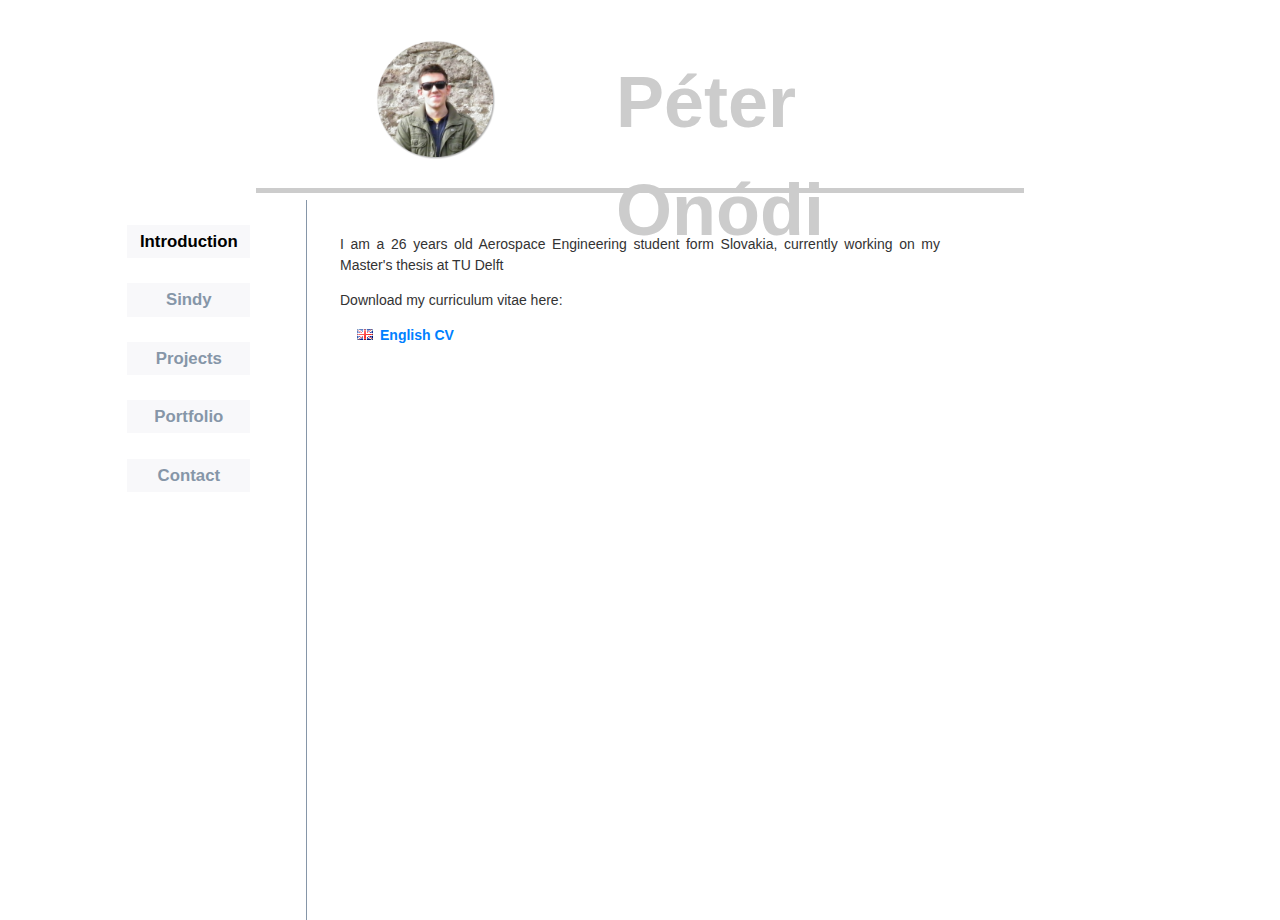
<file: index.html>
﻿<!-- 
My own webpage
Created by: Peter Onodi
2016  - 2018
-->

<html>
<head>
<title>Péter Onódi's webpage</title>
<meta http-equiv="Content-Type" content="text/html; charset=iso-8859-1" /> 
<link href="style.css" rel="stylesheet" type="text/css" /> 
<link rel="shortcut icon" type="image/x-icon" href="pics/favicon/opicon.png" />
 
</head>
<body>

<div id="header"> 
<a target="_blank" href="op.html"><img src="pics/op_round.png" width="120" height="120" alt="Ridiculously photogenic picture of me" hspace="120" vspace="40" align="left"/></a>
<h1 id="title">Péter Onódi</h1>
</div>

<!-- MENU -->
<div id="leftnavigation"> 
	<div class="menuitem">
	<span class="amenuitem">
		<a href="index.html"><div class="menuitembutton">Introduction</div></a> </br>
	</span>
	<a target="_blank" href="http://uav.sztaki.hu"><div class="menuitembutton">Sindy</div></a> </br>
	<a href="projects.html"><div class="menuitembutton">Projects</div></a> </br>
	<a href="portfolio.html"><div class="menuitembutton">Portfolio</div></a> </br>
	<a href="contact.html"><div class="menuitembutton">Contact</div></a> </br>
	</div>
</div>

<div id="centerdoc">
<p id="introduction">
I am a 26 years old Aerospace Engineering student form Slovakia, currently working on my Master's thesis at TU Delft
</p>
<p id="cv">
Download my curriculum vitae here:
<ul>
<li style="list-style-image: url(pics/flagicons/gb.png);"><a href="cv/Peter_Onodi_CV_EN.pdf">English CV</a></li>
<!-- <li style="list-style-image: url(pics/flagicons/hu.png);"><a href="cv/Onodi_Peter_CV_HU.pdf">Hungarian CV</a></li>
<li style="list-style-image: url(pics/flagicons/de.png);"><a href="cv/Peter_Onodi_CV_DE.pdf">German CV</a></li>
<li style="list-style-image: url(pics/flagicons/sk.png);"><a href="cv/Peter_Onodi_CV_SK.pdf">Slovak CV</a></li>
<li style="list-style-image: url(pics/flagicons/cz.png);"><a href="cv/Peter_Onodi_CV_CZ.pdf">Czech CV</a></li>
<li style="list-style-image: url(pics/flagicons/nl.png);"><a href="cv/Peter_Onodi_CV_NL.pdf">Dutch CV</a></li>
</ul>
</p>-->

</div>

</body>
</html>
</file>
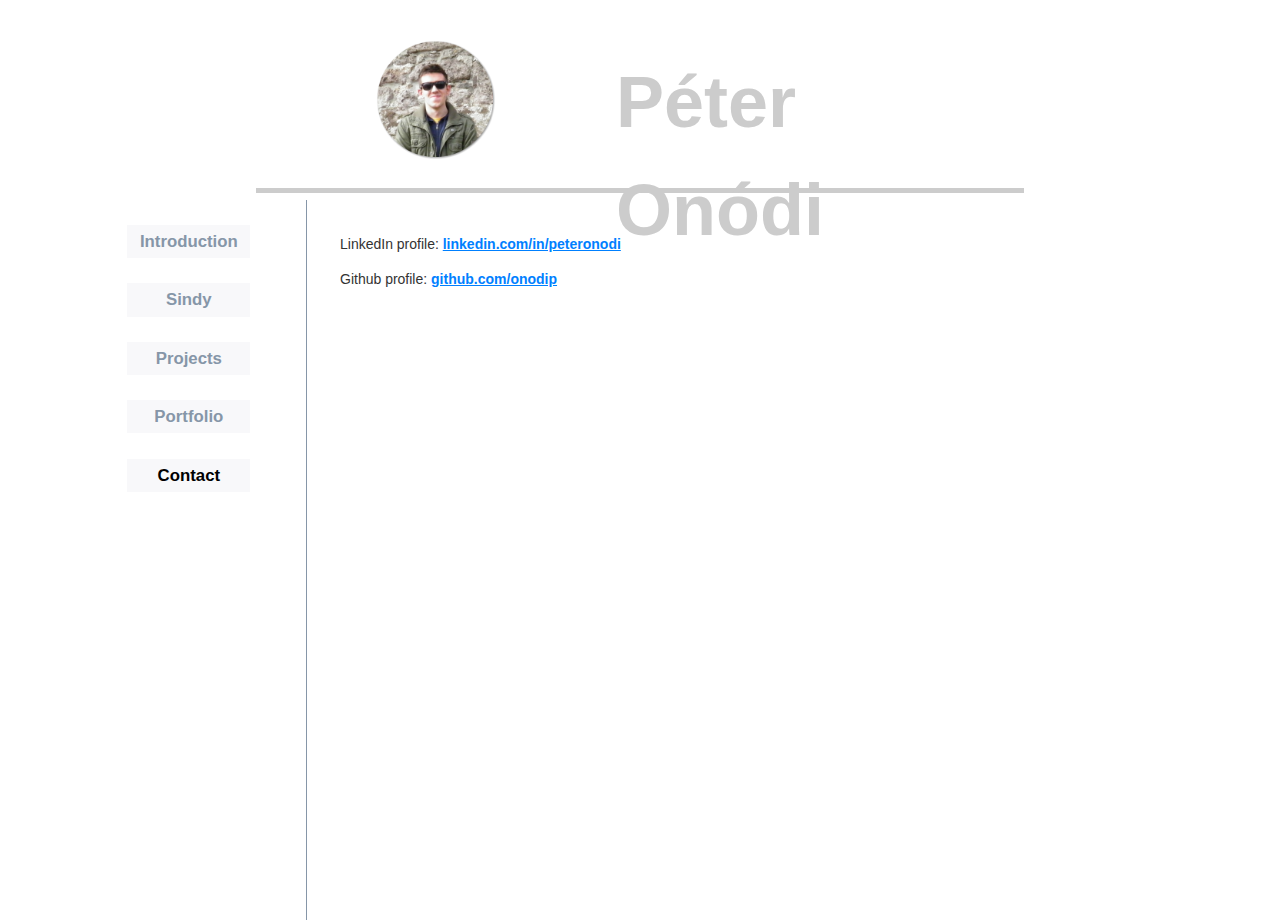
<file: contact.html>
<!-- 
My own webpage
Created by: Peter Onodi
2016  
-->

<html>
<head>
<title>P�ter On�di's webpage</title>
<meta http-equiv="Content-Type" content="text/html; charset=iso-8859-1" /> 
<link href="style.css" rel="stylesheet" type="text/css" /> 
<link rel="shortcut icon" type="image/x-icon" href="pics/favicon/opicon.png" />
 
</head>
<body>

<div id="header"> 
<a target="_blank" href="op.html"><img src="pics/op_round.png" width="120" height="120" alt="Ridiculously photogenic picture of me" hspace="120" vspace="40" align="left"/></a>
<h1 id="title">P�ter On�di</h1>
</div>

<!-- MENU -->
<div id="leftnavigation"> 
	<div class="menuitem">
	<a href="index.html"><div class="menuitembutton">Introduction</div></a> </br>
	<a target="_blank" href="http://uav.sztaki.hu"><div class="menuitembutton">Sindy</div></a> </br>
	<a href="projects.html"><div class="menuitembutton">Projects</div></a> </br>
	<a href="portfolio.html"><div class="menuitembutton">Portfolio</div></a> </br>
	<span class="amenuitem"><a href="contact.html"><div class="menuitembutton">Contact</div></a> </br></span>
	</div>
</div>

<div id="centerdoc">
<p id="linkedin">
LinkedIn profile:
<a target="_blank" href="https://www.linkedin.com/in/peteronodi/">linkedin.com/in/peteronodi</a>
</p>

<p id="linkedin">
Github profile:
<a target="_blank" href="https://github.com/onodip">github.com/onodip</a>
</p>


</div>

</body>
</html>
</file>
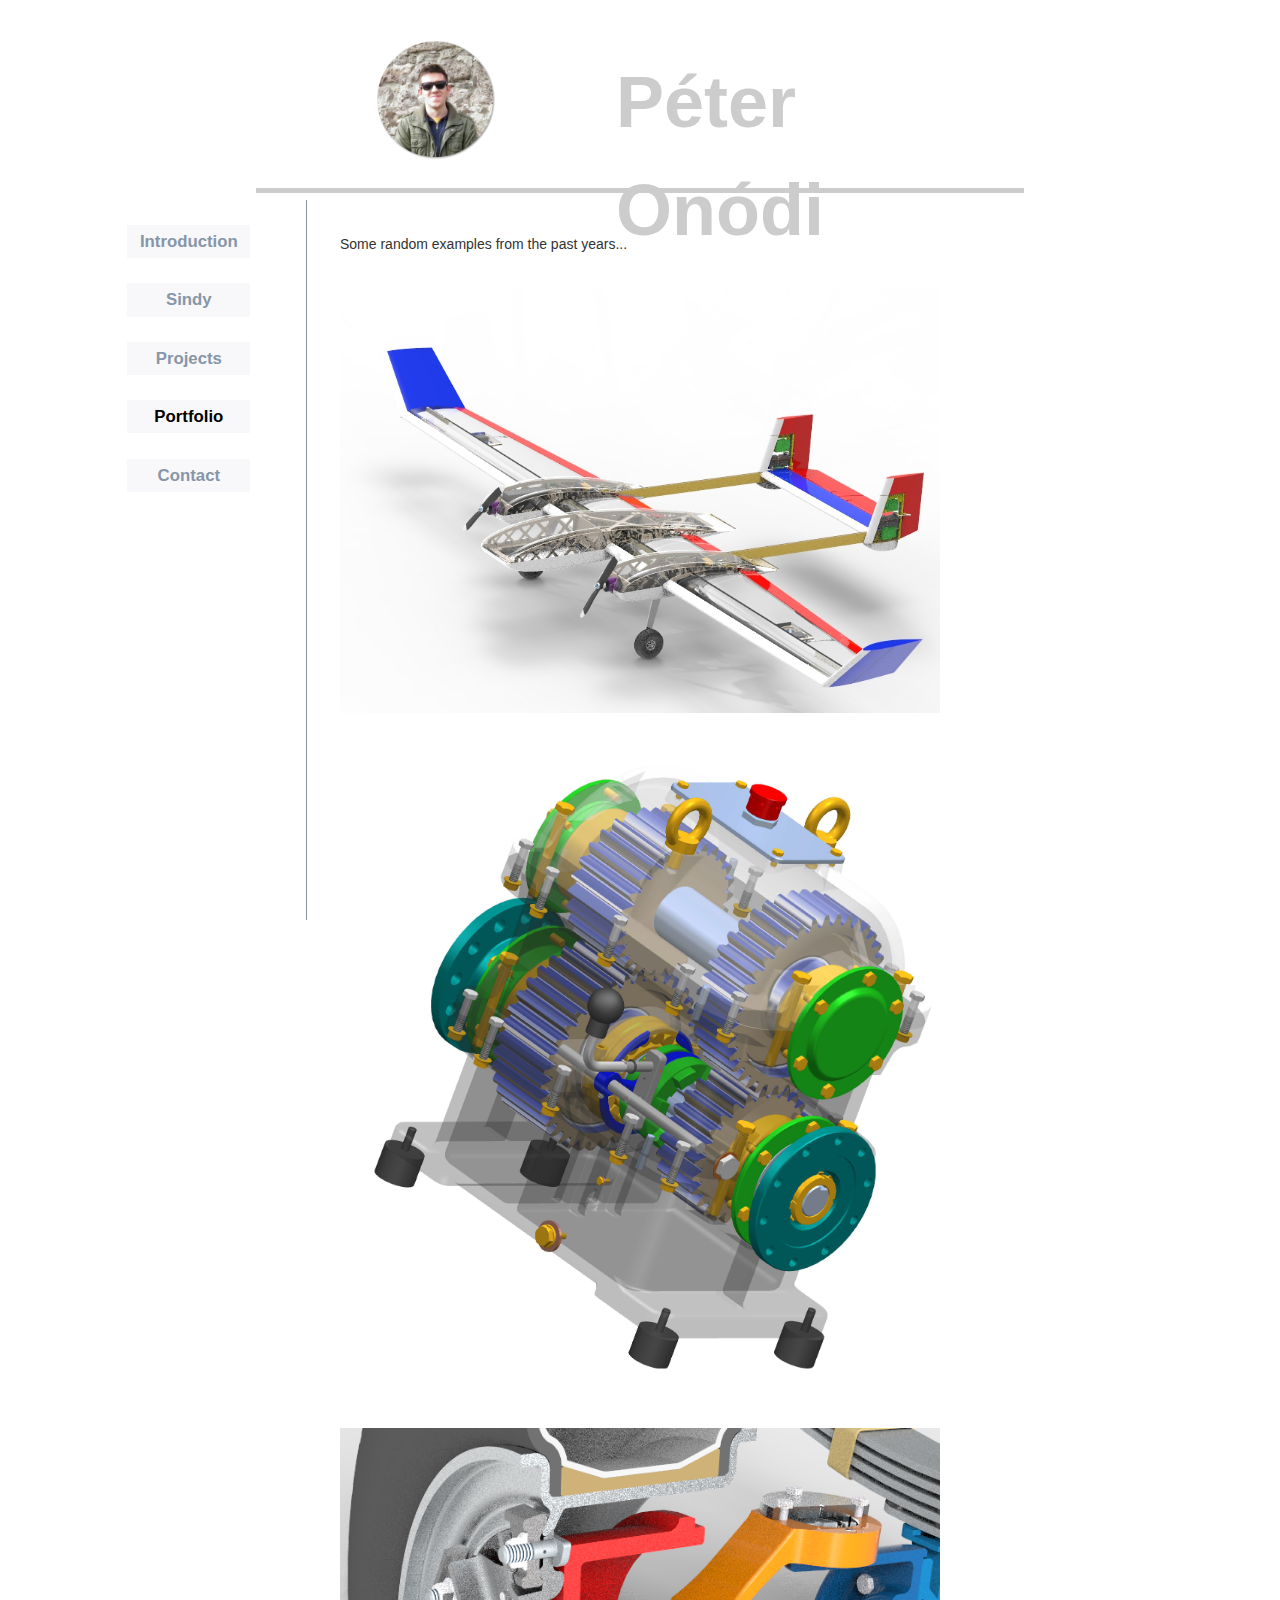
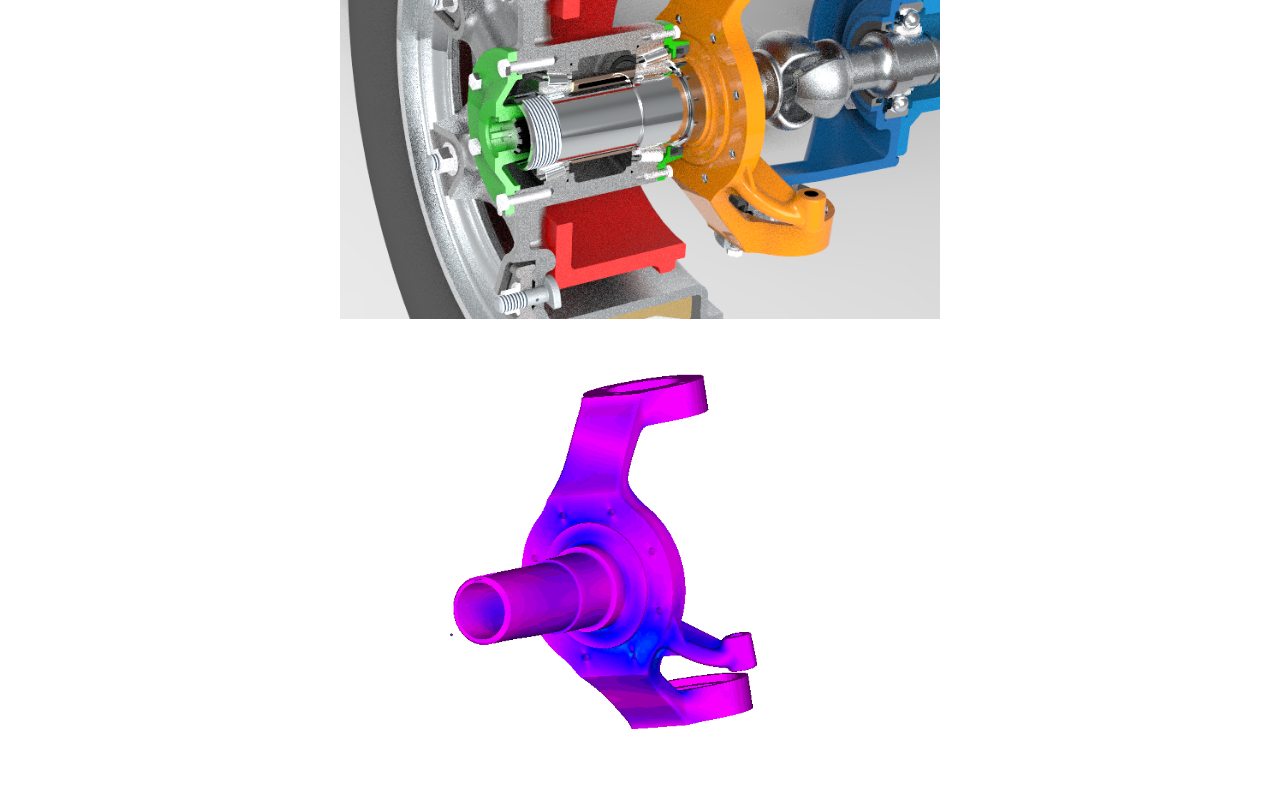
<file: portfolio.html>
<!-- 
My own webpage
Created by: Peter Onodi
2016  
-->

<html>
<head>
<title>P�ter On�di's webpage</title>
<meta http-equiv="Content-Type" content="text/html; charset=iso-8859-1" /> 
<link href="style.css" rel="stylesheet" type="text/css" /> 
<link rel="shortcut icon" type="image/x-icon" href="pics/favicon/opicon.png" />
 
</head>
<body>

<div id="header"> 
<a target="_blank" href="op.html"><img src="pics/op_round.png" width="120" height="120" alt="Ridiculously photogenic picture of me" hspace="120" vspace="40" align="left"/></a>
<h1 id="title">P�ter On�di</h1>
</div>

<!-- MENU -->
<div id="leftnavigation"> 
	<div class="menuitem">
	<a href="index.html"><div class="menuitembutton">Introduction</div></a> </br>
	<a target="_blank" href="http://uav.sztaki.hu"><div class="menuitembutton">Sindy</div></a> </br>
	<a href="projects.html"><div class="menuitembutton">Projects</div></a> </br>
	<span class="amenuitem"><a href="portfolio.html"><div class="menuitembutton">Portfolio</div></a> </br></span>
	<a href="contact.html"><div class="menuitembutton">Contact</div></a> </br>
	</div>
</div>

<div id="centerdoc">
<p id="introduction">

Some random examples from the past years...

<center>
<img src="pics/p/sindyrender.jpg" width="100%" alt="UAV CAD model" hspace="0" vspace="20" /> <br />
</center>

<center>
<img src="pics/p/gears1.png" width="100%" alt="UAV CAD model" hspace="0" vspace="20" /> <br />
</center>

<center>
<img src="pics/p/wheel.png" width="100%" alt="UAV CAD model" hspace="0" vspace="20" /> <br />
</center>

<center>
<img src="pics/p/animacio.gif" width="100%" alt="UAV CAD model" hspace="0" vspace="20" /> <br />
</center>

</p>
</div>

</body>
</html>
</file>
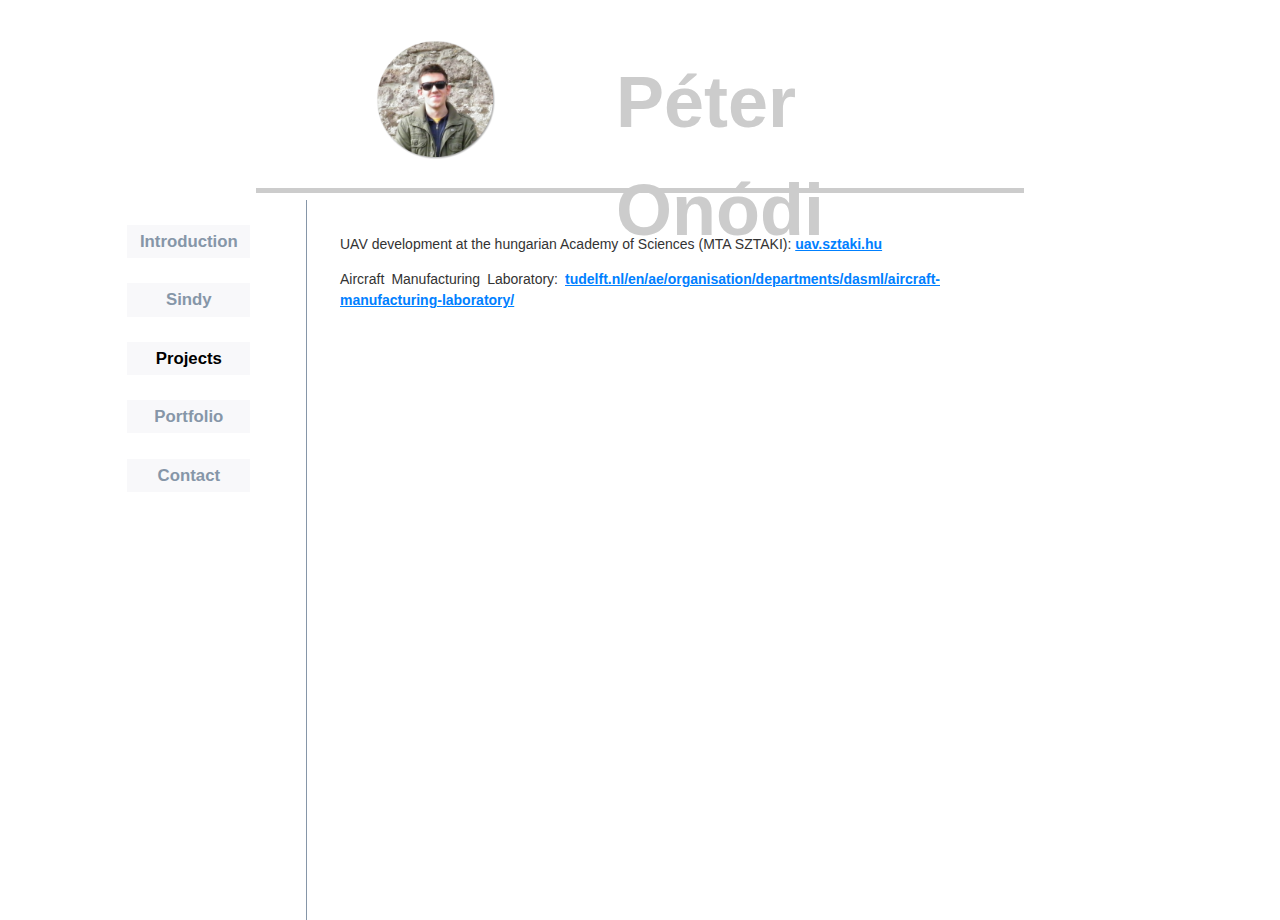
<file: projects.html>
<!-- 
My own webpage
Created by: Peter Onodi
2016  
-->

<html>
<head>
<title>P�ter On�di's webpage</title>
<meta http-equiv="Content-Type" content="text/html; charset=iso-8859-1" /> 
<link href="style.css" rel="stylesheet" type="text/css" /> 
<link rel="shortcut icon" type="image/x-icon" href="pics/favicon/opicon.png" />
 
</head>
<body>

<div id="header"> 
<a target="_blank" href="op.html"><img src="pics/op_round.png" width="120" height="120" alt="Ridiculously photogenic picture of me" hspace="120" vspace="40" align="left"/></a>
<h1 id="title">P�ter On�di</h1>
</div>

<!-- MENU -->
<div id="leftnavigation"> 
	<div class="menuitem">
	<a href="index.html"><div class="menuitembutton">Introduction</div></a> </br>
	<a target="_blank" href="http://uav.sztaki.hu"><div class="menuitembutton">Sindy</div></a> </br>
	<span class="amenuitem"><a href="projects.html"><div class="menuitembutton">Projects</div></a> </br></span>
	<a href="portfolio.html"><div class="menuitembutton">Portfolio</div></a> </br>
	<a href="contact.html"><div class="menuitembutton">Contact</div></a> </br>
	</div>
</div>

<div id="centerdoc">
<p>
UAV development at the hungarian Academy of Sciences (MTA SZTAKI):
<a target="_blank" href="http://uav.sztaki.hu/">uav.sztaki.hu</a>
</p>

<p>
Aircraft Manufacturing Laboratory:
<a target="_blank" href="https://www.tudelft.nl/en/ae/organisation/departments/dasml/aircraft-manufacturing-laboratory/">tudelft.nl/en/ae/organisation/departments/dasml/aircraft-manufacturing-laboratory/</a>
</p>


</p>
</div>

</body>
</html>
</file>
<file: style.css>
/* My webpage - CSS
Created by: Peter Onodi
2016 */


/* Generic Selectors */ 
body { font-family: "Open Sans", "Arial", "Verdana", sans-serif; 
	font-size: 14px; 
	color: #333333; 
	background-color: #FFFFFF; 
	line-height: 1.5;
	margin-top: 0px;
	margin-right: 0px;
	margin-bottom: 0px;
	margin-left: 0px;
}   

/*Selected text*/
::selection {
  background: #0080FF;
  color: #FFFFFF;
}	
	
p { 
	width: 100%; 
	text-align:justify;
}   
/* li { list-style-type: square; line-height: 150%; }   */ 
h1 { 
	font-family: "Open Sans", "Arial", "Verdana", sans-serif; 
	font-size: 24px; 
	font-weight: bolder; 
	color: #000000; 
}   
h2 { font-family: "Open Sans", "Arial", "Verdana", sans-serif; 
	font-size: 18px; 
	font-weight: bold; 
	color: #000000; 
	border-top: 2px solid #8696a8; 
}   
/**************** Pseudo classes ****************/ 
a:link { 
	color: #0080FF; 
	text-decoration: underline; 
	font-weight: bold; 
}   
li a:link { 
	color: #0080FF; 
	text-decoration: none; 
	font-weight: bold; 
}   
a:visited { 
	color: #6A006A; 
	text-decoration: underline; 
	font-weight: bold; 
}   
li a:visited { 
	color: #6A006A; 
	text-decoration: none; 
	font-weight: bold; 
}   
a:hover { 
	color: #0066CC; 
	padding-bottom: 5px; 
	font-weight: bold; 
	text-decoration: underline; 
}   
li a:hover { 
	color: #0066CC; 
	padding-bottom: 5px; 
	font-weight: bold; 
	text-decoration: underline; }   
a:active { 
	color: rgb(255, 0, 102); 
	font-weight: bold; 
}   
/* IDs */ 
#header { 
	position: absolute; 
	z-index: 10;  
	height: 188px; 
	width: 60%;
	border-bottom: 5px solid #cccccc; 
	font-weight: normal; 
	background-color:#FFFFFF;
	margin-left: 20%; 
	margin-right: 20%;  	
} 
#centerdoc { 
	position: absolute; 
	z-index: 15; 
	padding: 20px 20px 20px 20px; /*top right bottom left*/ 
	margin-top: 200px; 
	margin-left: 25%; 
	margin-right: 25%;  
	width: 50%
	background-color:#FFFFFF;
}
#leftnavigation { 
	position: absolute; 
	z-index: 10; 
	width: 12%; 
	height: 670px; 
	border-right: 1px solid #8696a8; 
	font-weight: normal;  
	background-color:#FFFFFF; 
	margin-top: 200px;
	padding: 25px 25px 25px 25px; 
	margin-left: 8%; 
}
#rightnavigation { 
	position: absolute; 
	z-index: 10; 
	width: 12%; 
	height: 670px; 
	margin-left: 77%; 
	margin-right: 3%; 
	border-left: 1px solid #8696a8; 
	font-weight: normal; 
	background-color:#FFFFFF; 
	margin-top: 200px;
	padding: 25px 25px 25px 25px; line-height=250%;
}

#title {
	font-size: 72;
	color: #CCCCCC;
}
#menu { position: absolute; z-index: 10;  height: 35px; width:100%; margin: 0; border-bottom: 5px solid #8696a8; font-weight: bold; font-size:18pt;  background-color:#FFFFFF; margin-top: 195px;} 

/* Menu formatting */
.menuitem { 
	vertical-align: center; 
	color: #8696A8; 
	font-size: 120%; }
.menuitembutton {
    padding: 4px 0px 4px 0px;
	background: #f8f8fa;
    float: center;
    width: 80%;
	border-right: 5px; 
	text-align: center;}
.menuitembutton:hover {
	background: #D8D8D8  ;
	}	
.menuitembutton:hover a {
	color: #FFF; 
	text-decoration: none; 
	font-weight: bold}

/* Menuitem links */
.menuitem a:link { color: #8696a8; text-decoration: none; font-weight: bold; }   li 
.menuitem a:link { color: #8696a8; text-decoration: none; font-weight: bold; }   
.menuitem a:visited { color: #8696a8; text-decoration: none; font-weight: bold; }   li 
.menuitem a:visited { color: #8696a8; text-decoration: none; font-weight: bold; }   
.menuitem a:hover { color: #000000; padding-bottom: 5px; font-weight: bold; text-decoration: none; }   li 
.menuitem a:hover { display: block; color: #000000; padding-bottom: 5px; font-weight: bold; border-bottom-width: 1px; border-bottom-style: solid; border-bottom-color: #C6EC8C; }   
.menuitem a:active { color: #000000; font-weight: bold; }
	/* Active menu item */
	.amenuitem a:link { color: #000000; text-decoration: none; font-weight: bold; }   li 
	.amenuitem a:link { color: #000000; text-decoration: none; font-weight: bold; }   
	.amenuitem a:visited { color: #000000; text-decoration: underline; font-weight: bold; }   li 
	.amenuitem a:visited { color: #000000; text-decoration: none; font-weight: bold; }   
	.amenuitem a:hover { color: #000000; padding-bottom: 5px; font-weight: bold; text-decoration: none; }   li 
	.amenuitem a:hover { display: block; color: #000000; padding-bottom: 5px; font-weight: bold; border-bottom-width: 1px; border-bottom-style: solid; border-bottom-color: #C6EC8C; }
	.amenuitem a:active { color: #000000; font-weight: bold; }
	
	
/*Images RIGHT MENU*/

div.img  img {
    border: 3px solid #FFF;
}

div.img:hover img {
    border: 3px solid  #D8D8D8;

}



div.desc {
    padding: 10px;
    text-align: center;  	
}


.desc a {
  color: inherit;
  text-decoration: inherit;
  font-weight:inherit
}


/* PUBLICATIONS */
dl {
    display: block;
    -webkit-margin-before: 1em;
    -webkit-margin-after: 1em;
    -webkit-margin-start: 0px;
    -webkit-margin-end: 0px;
}

dl.publication {
    display: block;
}

dl.card {
    border: 1px solid #e9e9e9;
    margin-bottom: 10px;
    margin-right: 10px;
    padding: 10px 40px 10px 40px;
    /* clear: both; */
    max-width: 90%;
}

dl.publication span.name {
    font-weight: bold;
}
</file>
